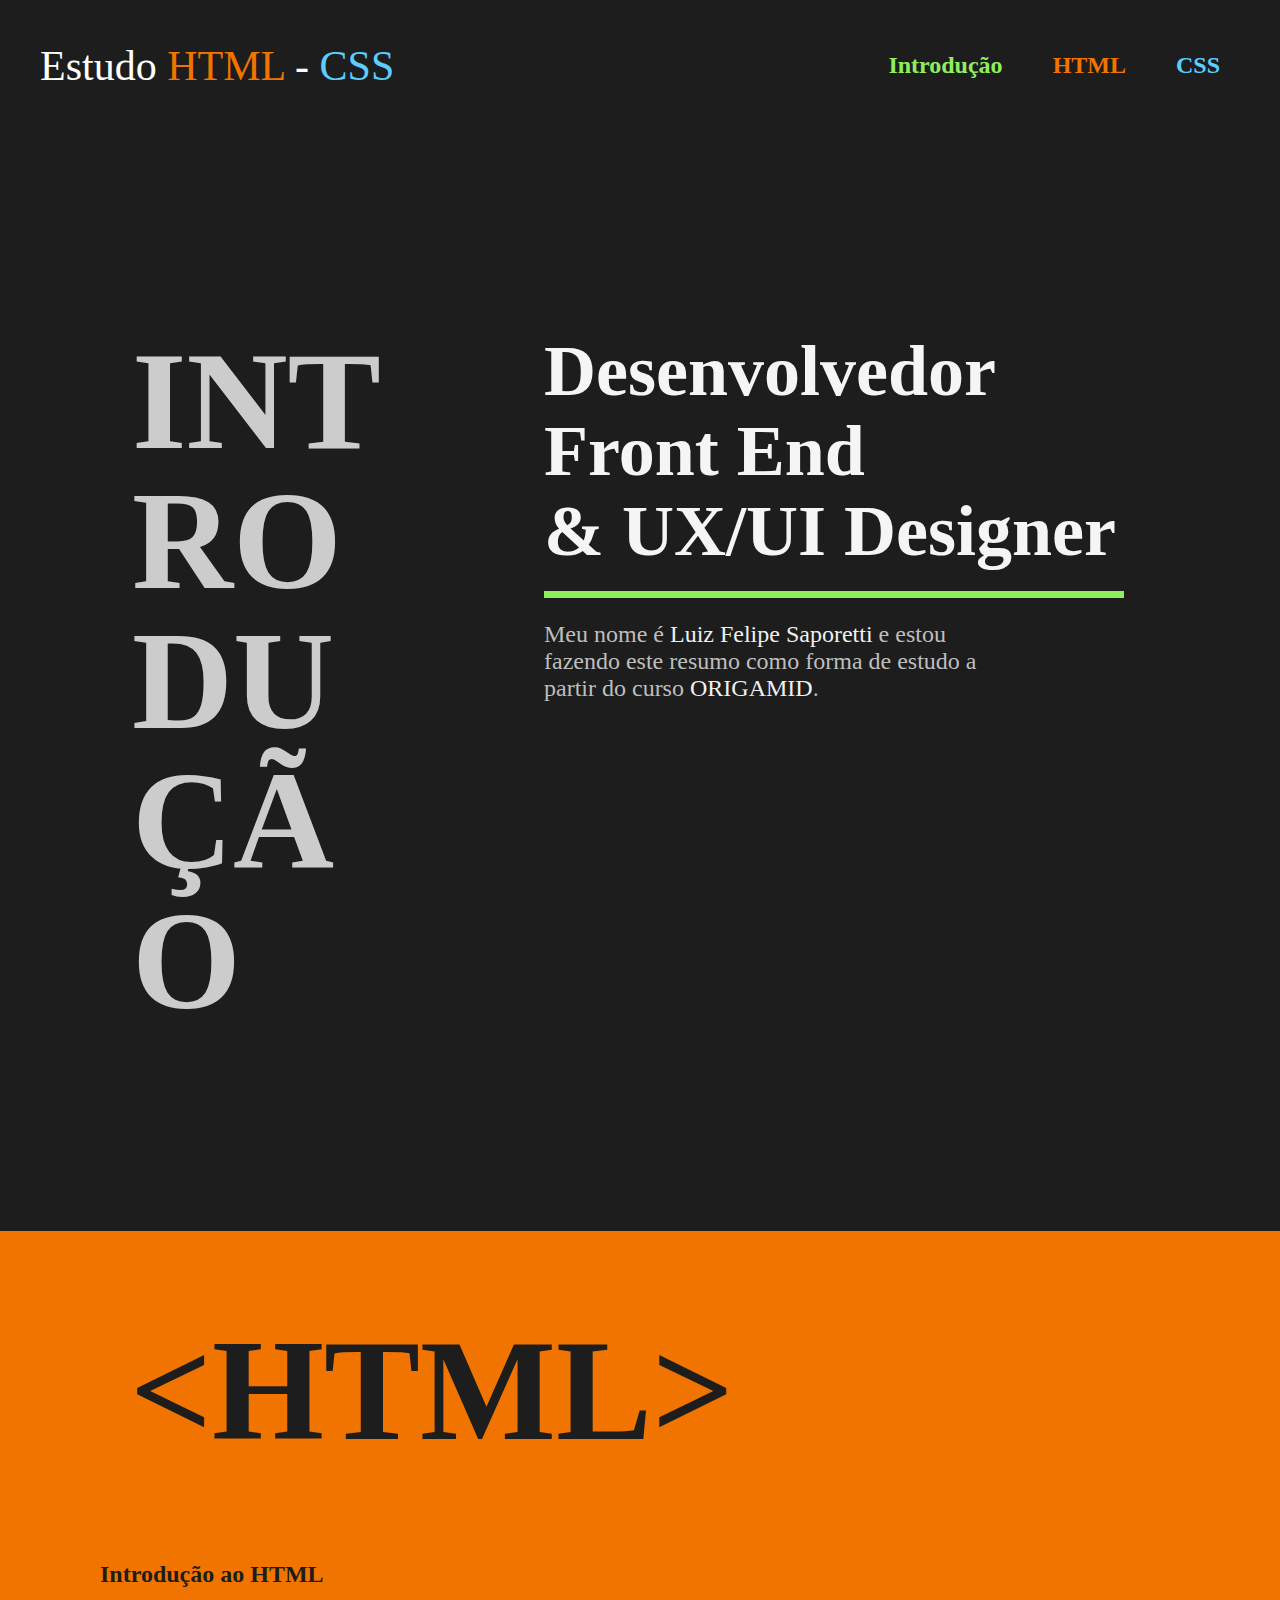
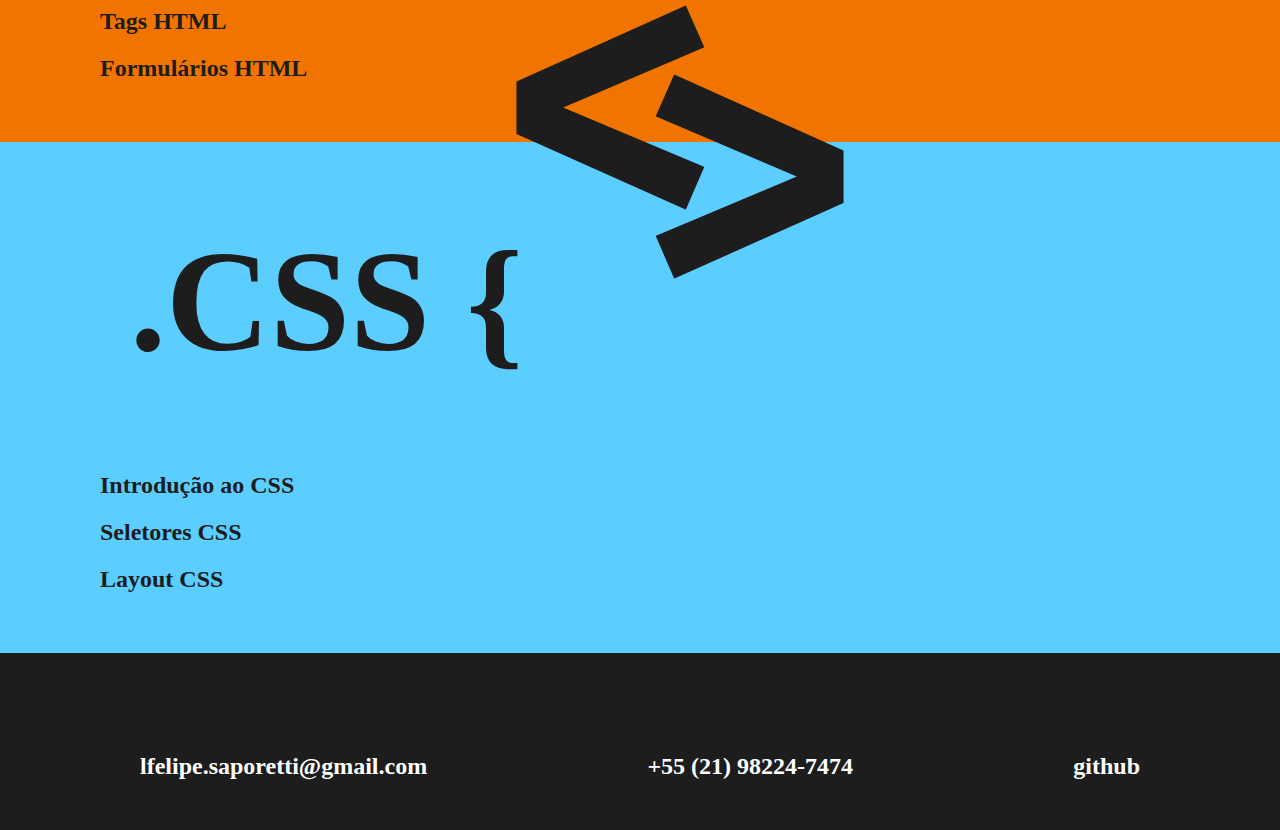
<file: index.html>
<!DOCTYPE html>
<html lang="pt-br">

<head>
  <meta charset="UTF-8">
  <meta name="viewport" content="width=device-width, initial-scale=1.0">
  <title>Estudo HTML-CSS</title>
  <link rel="stylesheet" href="./CSS-introducao/style.css">
</head>

<body>
  <header class="header">
    <h1>Estudo <span class="html">HTML</span> -<span class="css"> CSS</span></h1>
    <nav>
      <ul class="header-menu">
        <li><a class="c-apresentacao" href="#apresentacao">Introdução</a>
        <li><a class="html" href="#html">HTML</a></li>
        <li><a class="css" href="#css">CSS</a></li>
        </li>
      </ul>
    </nav>
  </header>
  <section class="apresentacao apresentacao-vantagem" id="apresentacao" aria-label="Apresentação">
    <h2 class="subtitulo cinza">Introdução</h2>
    <div>
      <h1 class="apresentacao-titulo">Desenvolvedor <br>Front End <br>&
        UX/UI Designer</h1>
      <p class="apresentacao-texto">Meu nome é <span class="w"> Luiz Felipe Saporetti </span> e estou fazendo este resumo como forma de estudo a partir do curso <span class="w">ORIGAMID</span>.
    </div>
  </section>
  <div class="background" id="html">
    <section class="html-container" aria-label="HTML">
      <h2 class="subtitulo2">&ltHTML&gt</h2>
      <nav class="link">
        <ul>
          <li class="links"><a class="categoria" href="./IntroduçãoHTML/introducao.html">Introdução ao HTML</a></li>
          <li class="links"><a class="categoria" href="./tagshtml/tagshtml.html">Tags HTML</a></li>
          <li class="links"><a class="categoria" href="">Formulários HTML</a></li>
        </ul>
      </nav>
    </section>
  </div>
  <div class="background-css" id="css">
    <section class="css-container" aria-label="HTML">
      <h2 class="subtitulo2">.CSS {</h2>
      <nav class="link">
        <ul>
          <li class="links"><a class="categoria" href="">Introdução ao CSS</a></li>
          <li class="links"><a class="categoria" href="">Seletores CSS</a></li>
          <li class="links"><a class="categoria" href="">Layout CSS</a></li>
        </ul>
      </nav>
    </section>
  </div>
  <footer class="footer">
    <div>
      <ul class="footer-list">
          <p>lfelipe.saporetti@gmail.com</p>
          <p>+55 (21) 98224-7474</p>
         <a class="git" href="https://github.com/Saporetti">github</a>
      </ul>
    </div>
  </footer>
</body>

</html>
</file>
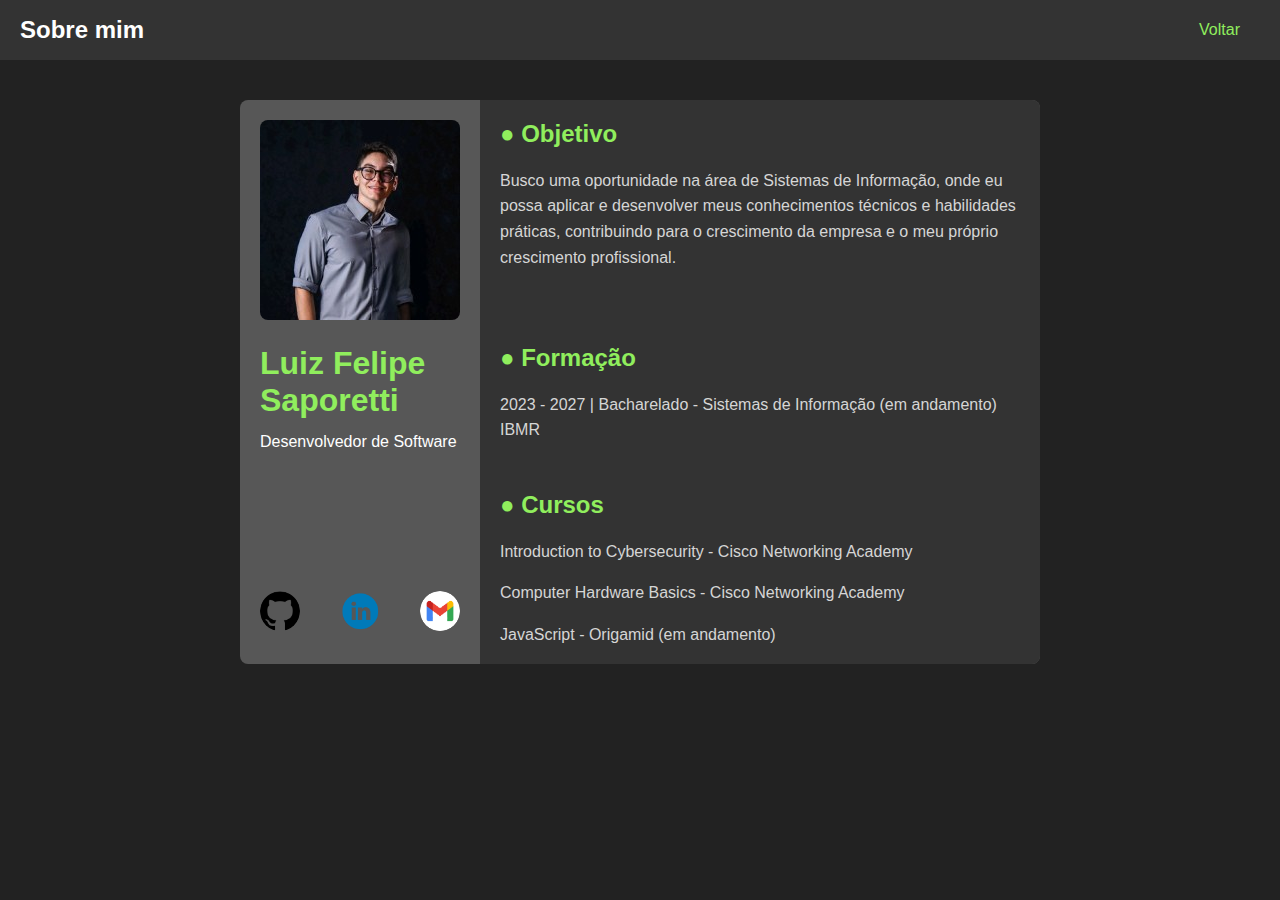
<file: EXPERIENCIA/index.html>
<!DOCTYPE html>

<head>
  <link rel="stylesheet" href="index.css">
  <title>Sobre mim</title>
  <meta charset="UTF-8">
  <meta name="viewport" content="width=device-width, initial-scale=1.0">

</head>

<body>
  <header class="cabecalho">
    <div class="logo">
      <h1>Sobre mim</h1>
    </div>
    <nav class="voltar">
      <ul>
        <li><a href="/index.html">Voltar</a></li>
      </ul>
    </nav>
  </header>

  <div class="conteudo">
    <div class="sobre">
      <img src="./img/1715885268664.png" alt="minha foto"></img>
    </div>
    <div class="nome">
      <h1>Luiz Felipe Saporetti</h1>
      <p>Desenvolvedor de Software</p>
    </div>
    <div class="objetivo">
      <h2 class="subtitulo">Objetivo</h2>
      <p class="paragrafo">Busco uma oportunidade na área de Sistemas de Informação, onde eu possa aplicar e desenvolver meus conhecimentos técnicos e habilidades práticas, contribuindo para o crescimento da empresa e o meu próprio crescimento profissional.</p>
    </div>
    <div class="formacao">
      <h2 class="subtitulo">Formação</h2>
      <p class="paragrafo">2023 - 2027 | Bacharelado - Sistemas de Informação (em andamento) IBMR</p>
    </div>
    <div class="cursos">
      <h2 class="subtitulo">Cursos</h2>
      <p class="paragrafo">Introduction to Cybersecurity - Cisco Networking Academy</p>
      <p class="paragrafo">Computer Hardware Basics - Cisco Networking Academy</p>
      <p class="paragrafo">JavaScript - Origamid (em andamento)</p>
    </div>
    <nav class="contatos">
      <a class="github" href="https://github.com/Saporetti" target="_blank" rel="noopener noreferrer">
        <img src="./img/25231.png"></img>
      </a>
      <a href="https://www.linkedin.com/in/luiz-felipe-saporetti-446a4929a/" target="_blank" rel="noopener noreferrer">
        <img class="linkedin" src="img/linkedin-png.webp"></img>
      </a>
      <a class="gmail" href="https://mail.google.com/mail/u/0/#inbox" target="_blank" rel="noopener noreferrer">
        <img src="img/1657906383gmail-icon-png.webp"></img>
      </a>
    </nav>
  </div>
</body>

</html>
</file>
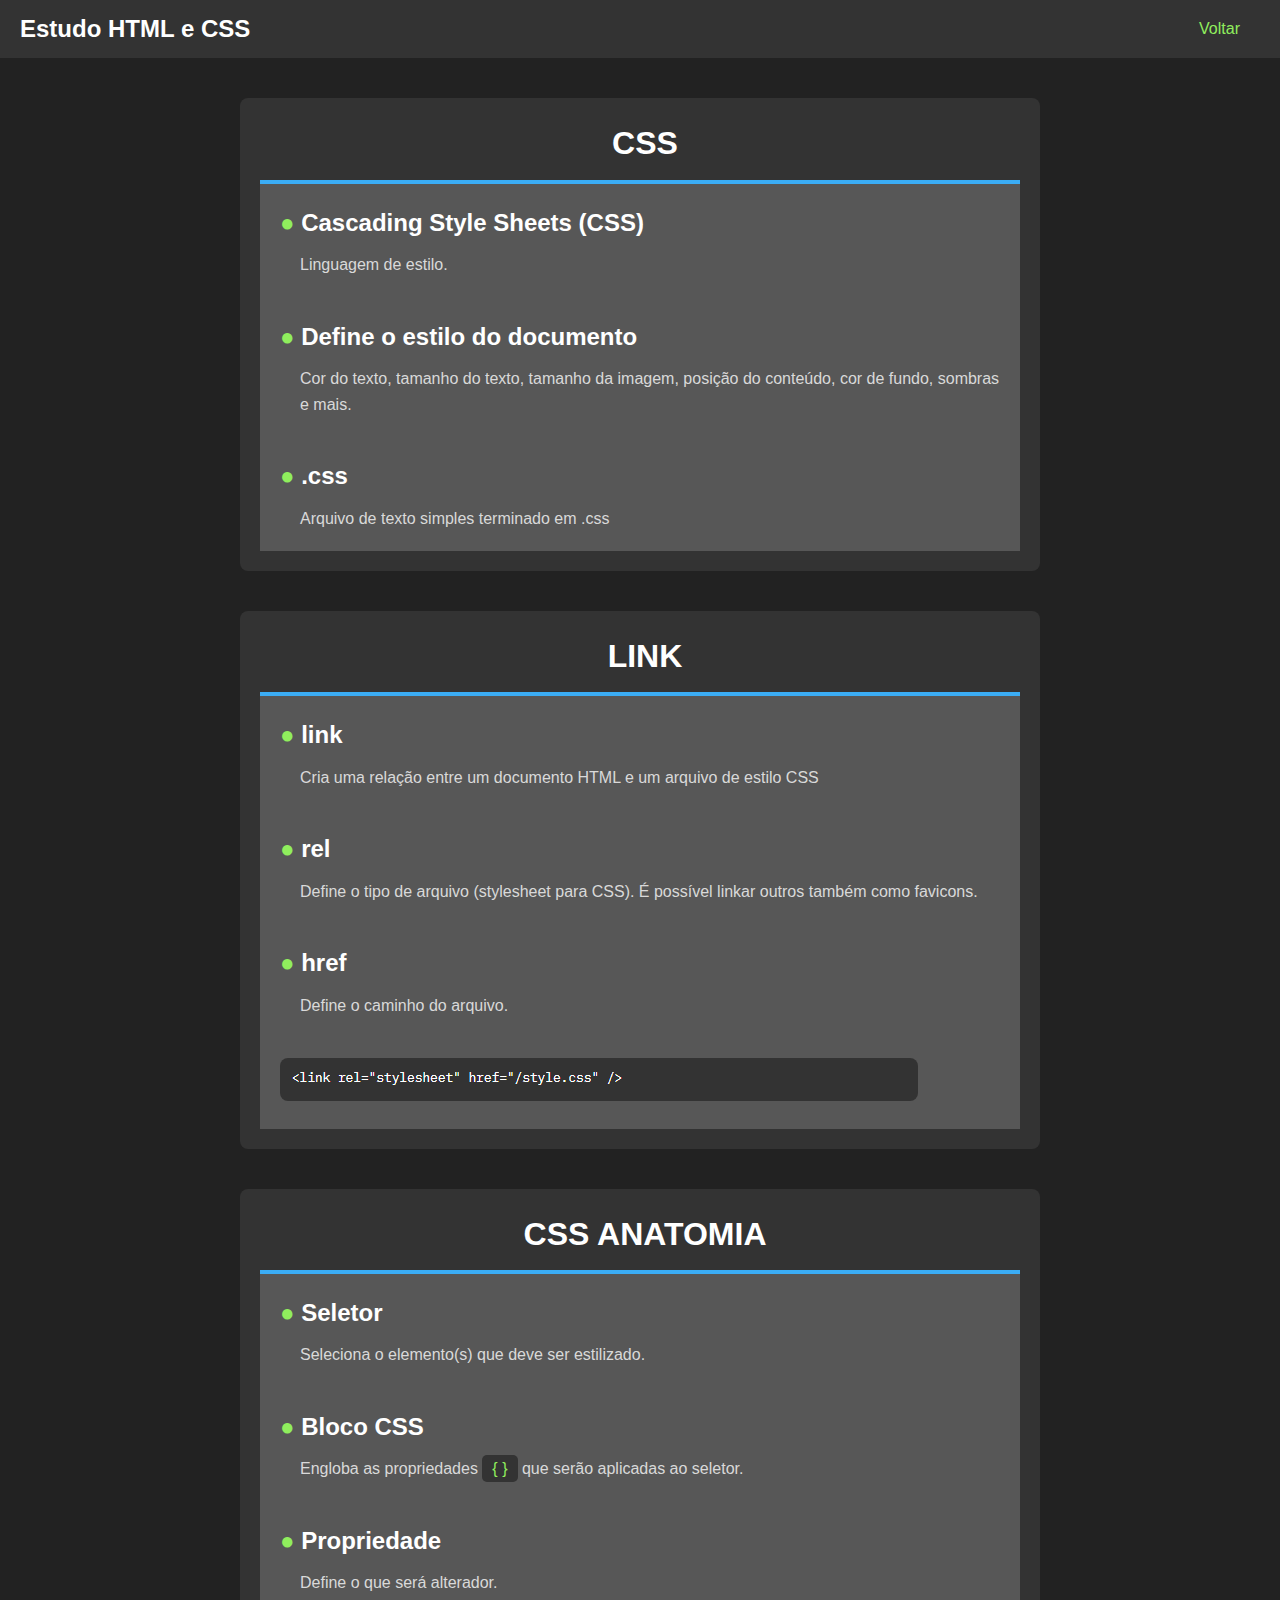
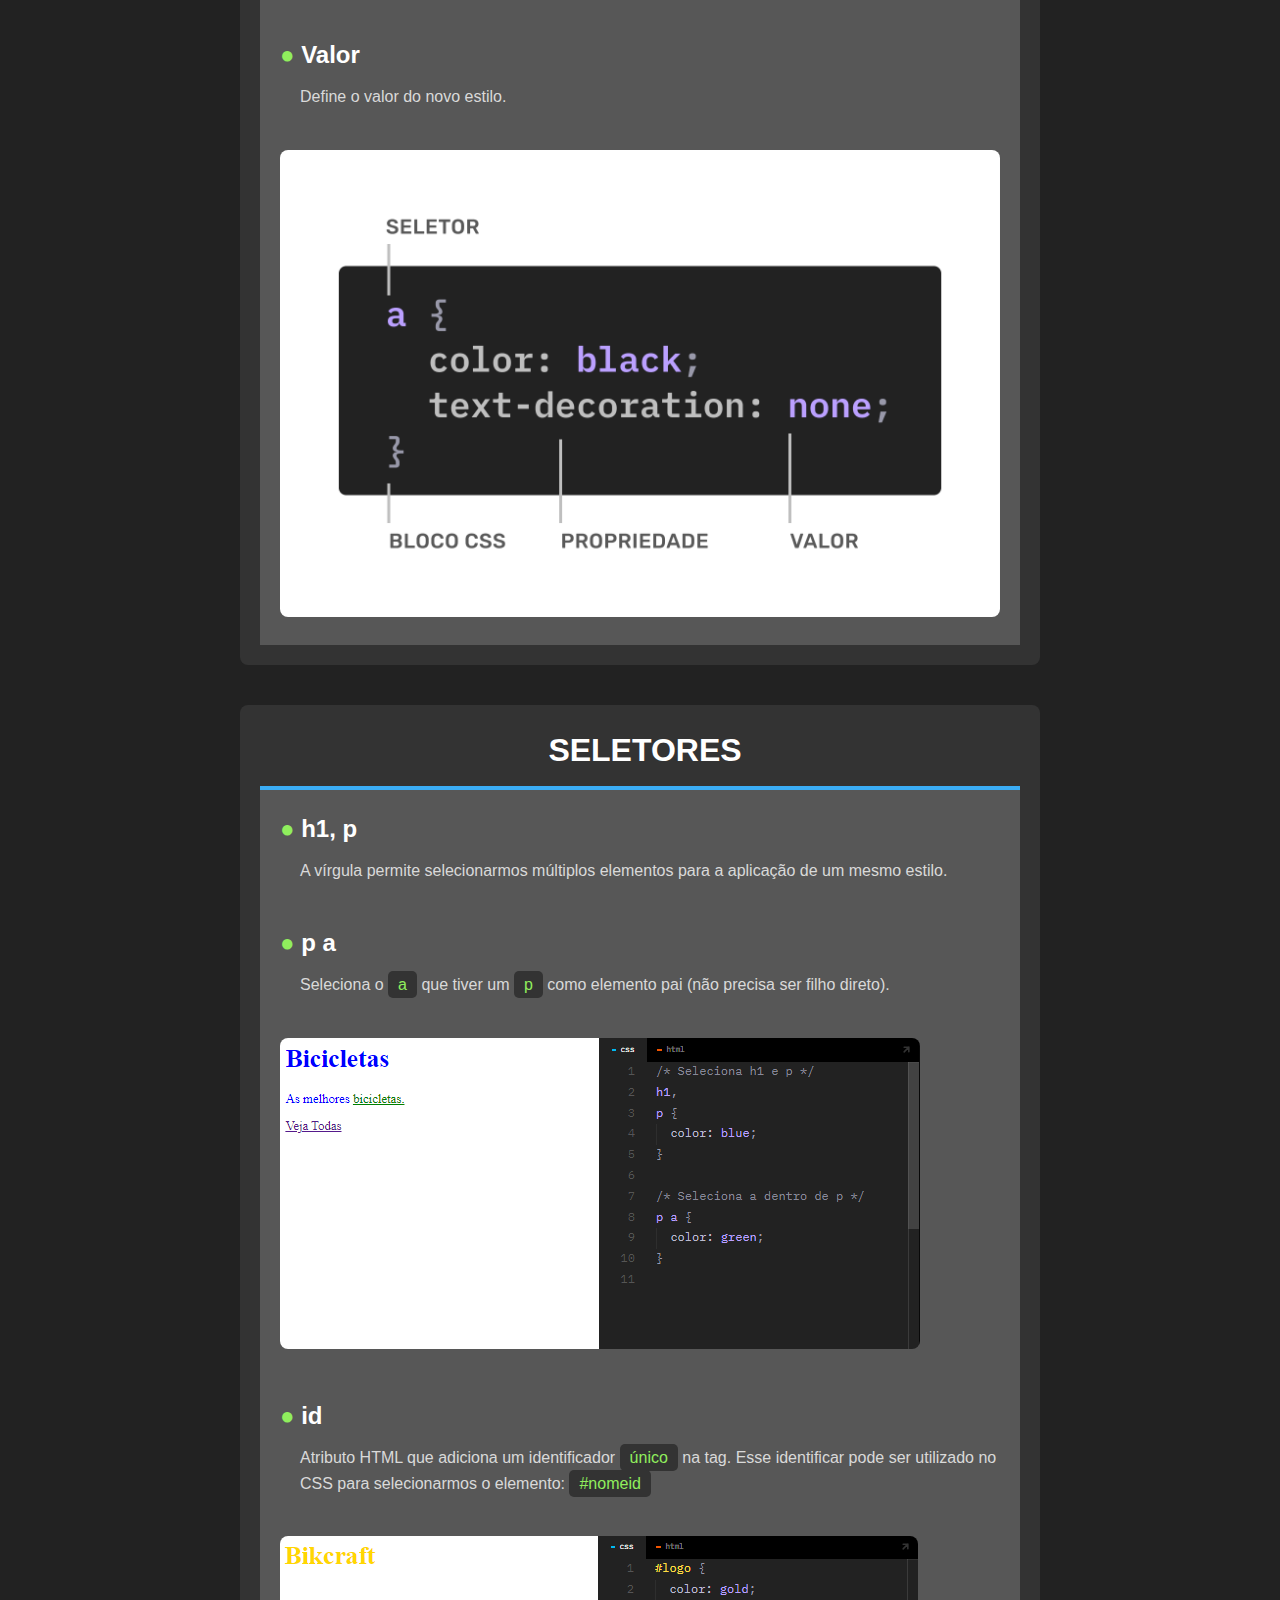
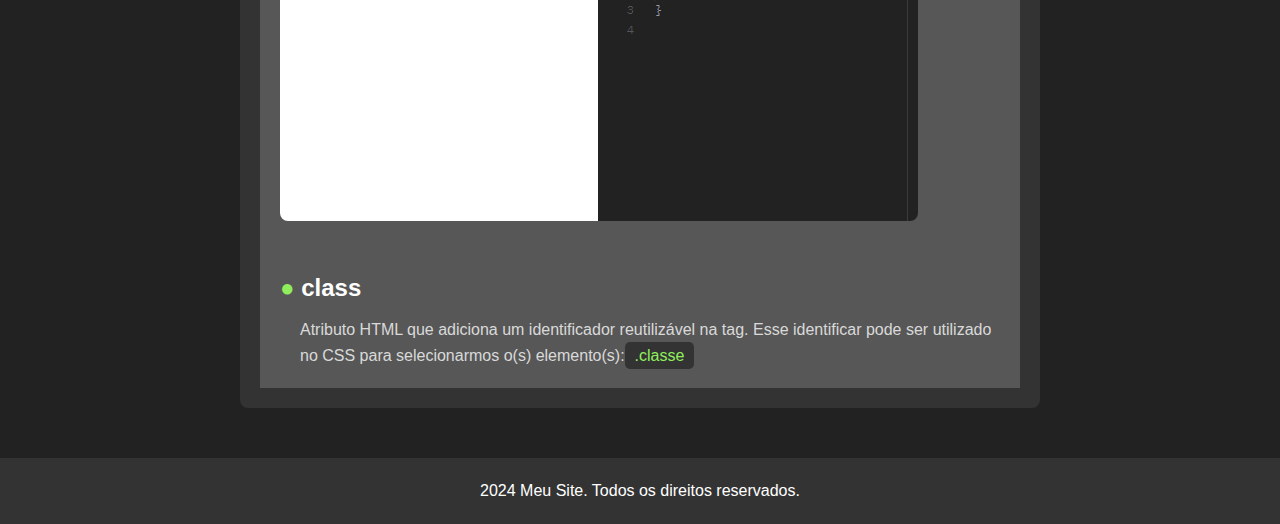
<file: CSS/introdução.html>
<!DOCTYPE html>

<head>
  <meta charset="UTF-8">
  <meta name="viewport" content="width=device-width, initial-scale=1.0">
  <title>Document</title>
  <link rel="stylesheet" href="introdução.css">
</head>

<body>
  <div class="wrapper">
    <header class="cabecalho">
      <div class="logo">
        <h1>Estudo HTML e CSS</h1>
      </div>
      <nav class="voltar">
        <ul>
          <li><a href="/index.html">Voltar</a></li>
        </ul>
      </nav>
    </header>
    <section class="bloco-menu">
      <h2>CSS</h2>
      <span class="direita"></span>
      <div class="menu">
        <div class="menu-item">
          <h3>Cascading Style Sheets (CSS)</h3>
          <p>Linguagem de estilo.</p>
        </div>
        <div class="menu-item">
          <h3>Define o estilo do documento</h3>
          <p>Cor do texto, tamanho do texto, tamanho da imagem, posição do conteúdo, cor de fundo, sombras e mais.</p>
        </div>
        <div class="menu-item">
          <h3>.css</h3>
          <p>Arquivo de texto simples terminado em .css</p>
        </div>
      </div>
    </section>
    <section class="bloco-menu">
      <h2>Link</h2>
      <span class="direita"></span>
      <div class="menu">
        <div class="menu-item">
          <h3>link</h3>
          <p>Cria uma relação entre um documento HTML e um arquivo de estilo CSS</p>
        </div>
        <div class="menu-item">
          <h3>rel</h3>
          <p>Define o tipo de arquivo (stylesheet para CSS). É possível linkar outros também como favicons.</p>
        </div>
        <div class="menu-item">
          <h3>href</h3>
          <p>Define o caminho do arquivo.</p>
        </div>
        <div class="menu-item">
          <img class="img" src="/img/link.png" alt="">
        </div>
      </div>
    </section>
    <section class="bloco-menu">
      <h2>CSS Anatomia</h2>
      <span class="direita"></span>
      <div class="menu">
        <div class="menu-item">
          <h3>Seletor</h3>
          <p>Seleciona o elemento(s) que deve ser estilizado.</p>
        </div>
        <div class="menu-item">
          <h3>Bloco CSS</h3>
          <p>Engloba as propriedades <span class="tag">{ }</span> que serão aplicadas ao seletor.</p>
        </div>
        <div class="menu-item">
          <h3>Propriedade</h3>
          <p>Define o que será alterador.</p>
        </div>
        <div class="menu-item">
          <h3>Valor</h3>
          <p>Define o valor do novo estilo.</p>
        </div>
        <div class="menu-item">
          <img class="img" src="/img/css-anatomia.png" alt="">
        </div>
      </div>
    </section>
    <section class="bloco-menu">
      <h2>Seletores</h2>
      <span class="direita"></span>
      <div class="menu">
        <div class="menu-item">
          <h3>h1, p</h3>
          <p>A vírgula permite selecionarmos múltiplos elementos para a aplicação de um mesmo estilo.</p>
        </div>
        <div class="menu-item">
          <h3>p a</h3>
          <p>Seleciona o <span class="tag">a</span> que tiver um <span class="tag">p</span> como elemento pai (não precisa ser filho direto).</p>
        </div>
        <div class="menu-item">
          <img class="img" src="/img/seletor.png" alt="">
        </div>
        <div class="menu-item">
          <h3>id</h3>
          <p>Atributo HTML que adiciona um identificador <span class="tag">único</span>  na tag. Esse identificar pode ser utilizado no CSS para selecionarmos o elemento: <span class="tag">#nomeid</span></p>
        </div>
        <div class="menu-item">
          <img class="img" src="/img/id.png" alt="">
        </div>
        <div class="menu-item">
          <h3>class</h3>
          <p>Atributo HTML que adiciona um identificador reutilizável na tag. Esse identificar pode ser utilizado no CSS para selecionarmos o(s) elemento(s):<span class="tag">.classe</span></p>
        </div>
      </div>
    </section>

    <footer class="rodape">
      <p> 2024 Meu Site. Todos os direitos reservados.</p>
    </footer>
  </div>
</body>

</html>
</file>
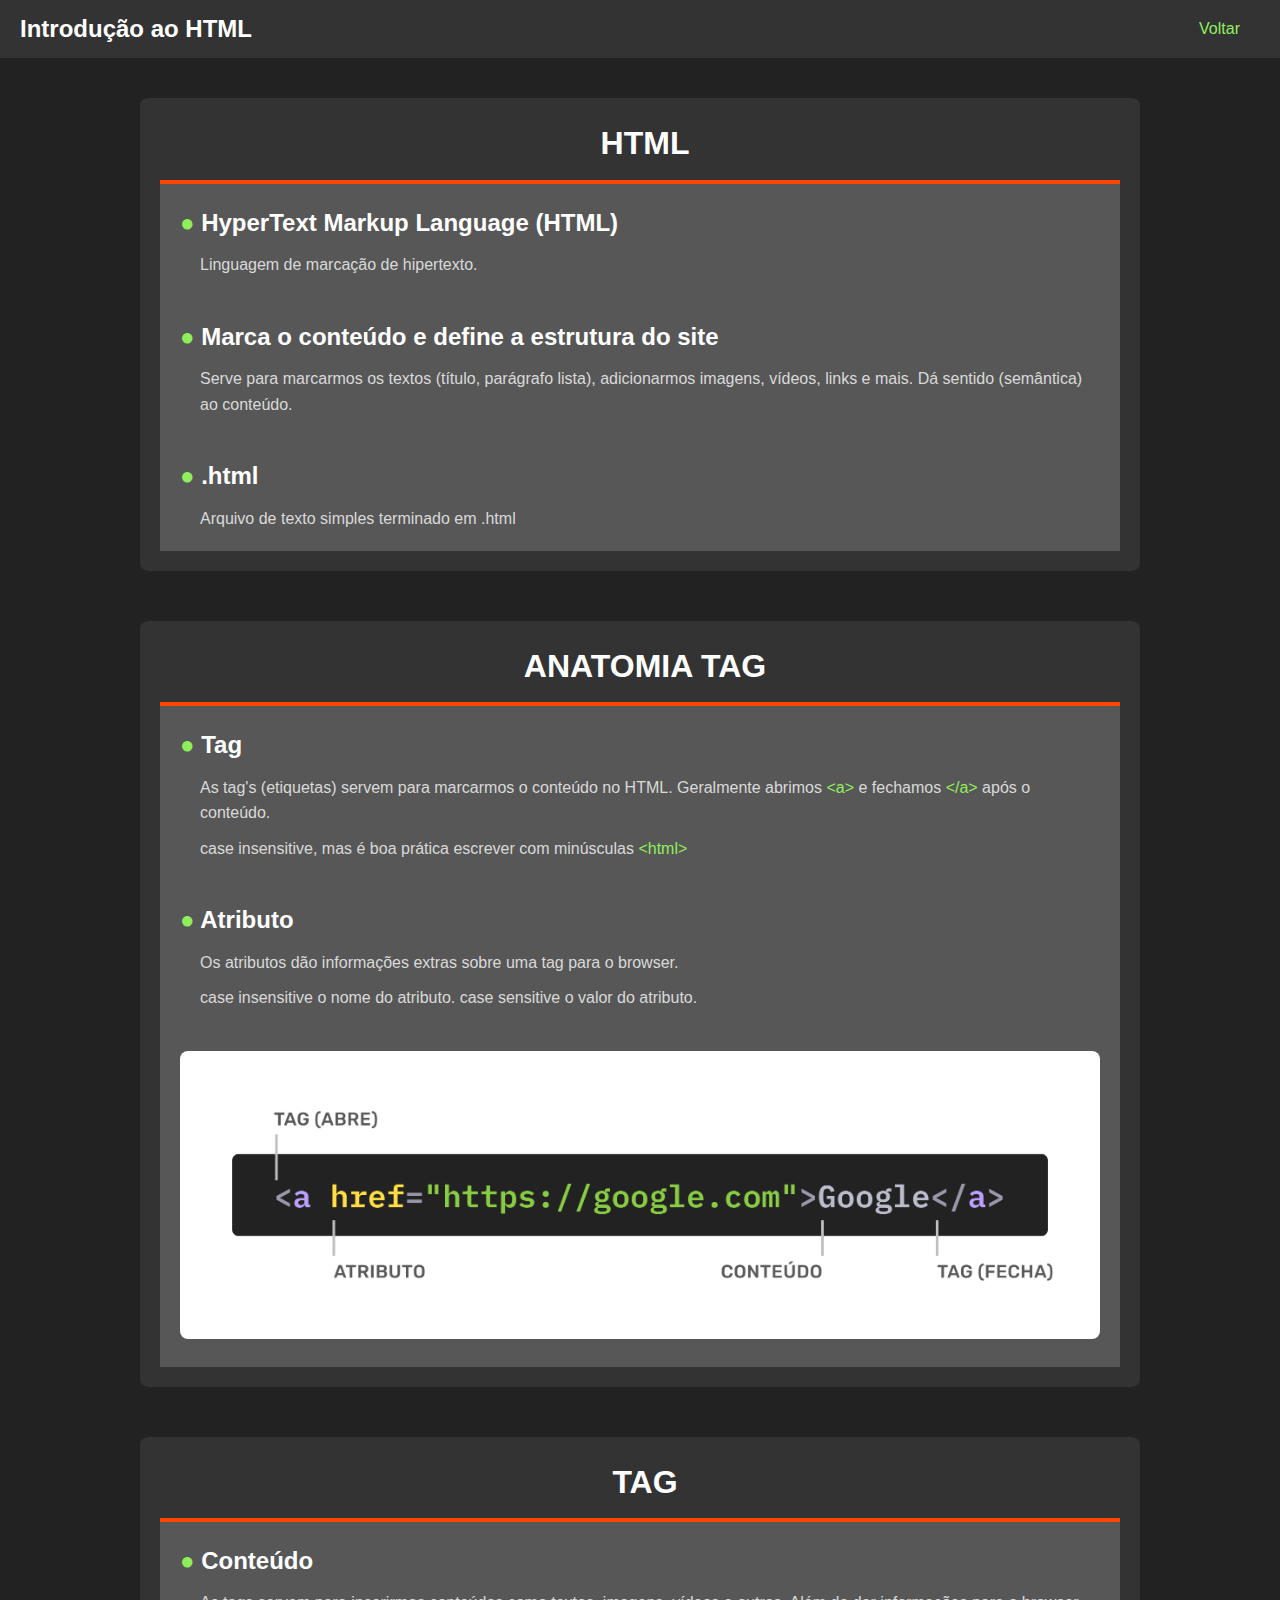
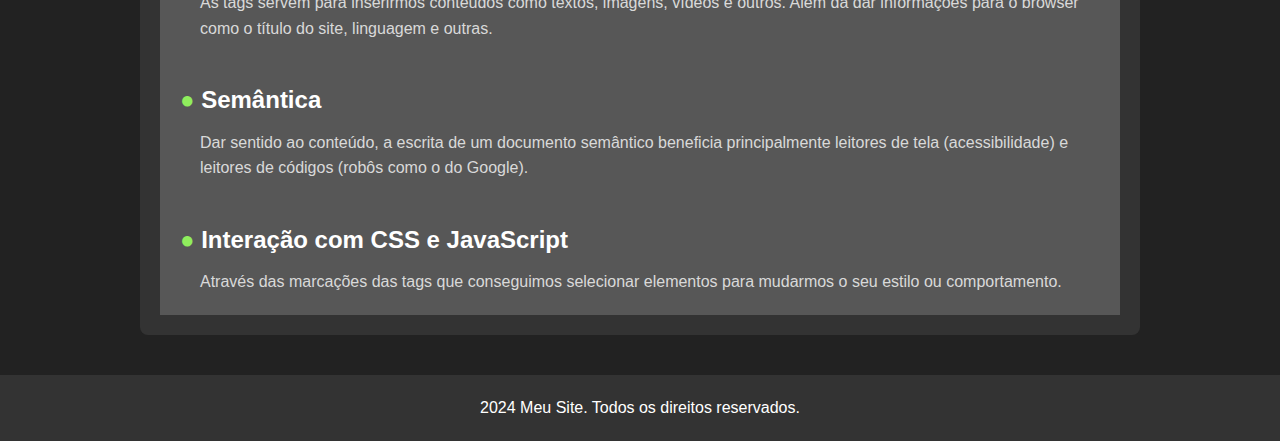
<file: HTML/introdução.html>
<!DOCTYPE html>

<head>
  <meta charset="UTF-8">
  <meta name="viewport" content="width=device-width, initial-scale=1.0">
  <title>Document</title>
  <link rel="stylesheet" href="introdução.css">
</head>

<body>
  <div class="wrapper">
    <header class="cabecalho">
      <div class="logo">
        <h1>Introdução ao HTML</h1>
      </div>
      <nav class="voltar">
        <ul>
          <li><a href="/index.html">Voltar</a></li>
        </ul>
      </nav>
    </header>
    <section class="bloco-menu">
      <h2>HTML</h2>
      <span class="direita"></span>
      <div class="menu">
        <div class="menu-item">
          <h3>HyperText Markup Language (HTML)</h3>
          <p>Linguagem de marcação de hipertexto.</p>
        </div>
        <div class="menu-item">
          <h3>Marca o conteúdo e define a estrutura do site</h3>
          <p>Serve para marcarmos os textos (título, parágrafo lista), adicionarmos imagens, vídeos, links e mais. Dá sentido (semântica) ao conteúdo.</p>
        </div>
        <div class="menu-item">
          <h3>.html</h3>
          <p>Arquivo de texto simples terminado em .html</p>
        </div>
      </div>
    </section>
    <section class="bloco-menu">
      <h2>Anatomia Tag</h2>
      <span class="direita"></span>
      <div class="menu">
        <div class="menu-item">
          <h3>Tag</h3>
          <p>As tag's (etiquetas) servem para marcarmos o conteúdo no HTML. Geralmente abrimos <span class="tag">&lta&gt</span> e fechamos <span class="tag">&lt/a&gt</span> após o conteúdo.</p>
          <p> case insensitive, mas é boa prática escrever com minúsculas<span class="tag"> &lthtml&gt</span> </p>
        </div>
        <div class="menu-item">
          <h3>Atributo</h3>
          <p>Os atributos dão informações extras sobre uma tag para o browser.</p>
          <p> case insensitive o nome do atributo. case sensitive o valor do atributo.</p>
        </div>
        <div class="menu-item">
          <img class="img" src="/img/tag.png" alt="Exemplo seletor">
        </div>
      </div>
    </section>
    <section class="bloco-menu">
      <h2>tag</h2>
      <span class="direita"></span>
      <div class="menu">
        <div class="menu-item">
          <h3>Conteúdo</h3>
          <p>As tags servem para inserirmos conteúdos como textos, imagens, vídeos e outros. Além da dar informações para o browser como o título do site, linguagem e outras.</p>
        </div>
        <div class="menu-item">
          <h3>Semântica</h3>
          <p>Dar sentido ao conteúdo, a escrita de um documento semântico beneficia principalmente leitores de tela (acessibilidade) e leitores de códigos (robôs como o do Google).</p>
        </div>
          <div class="menu-item">
            <h3>Interação com CSS e JavaScript</h3>
            <p>Através das marcações das tags que conseguimos selecionar elementos para mudarmos o seu estilo ou comportamento.</p>
          </div>
      </div>
    </section>
    
    <footer class="rodape">
      <p> 2024 Meu Site. Todos os direitos reservados.</p>
    </footer>
  </div>
</body>

</html>
</file>
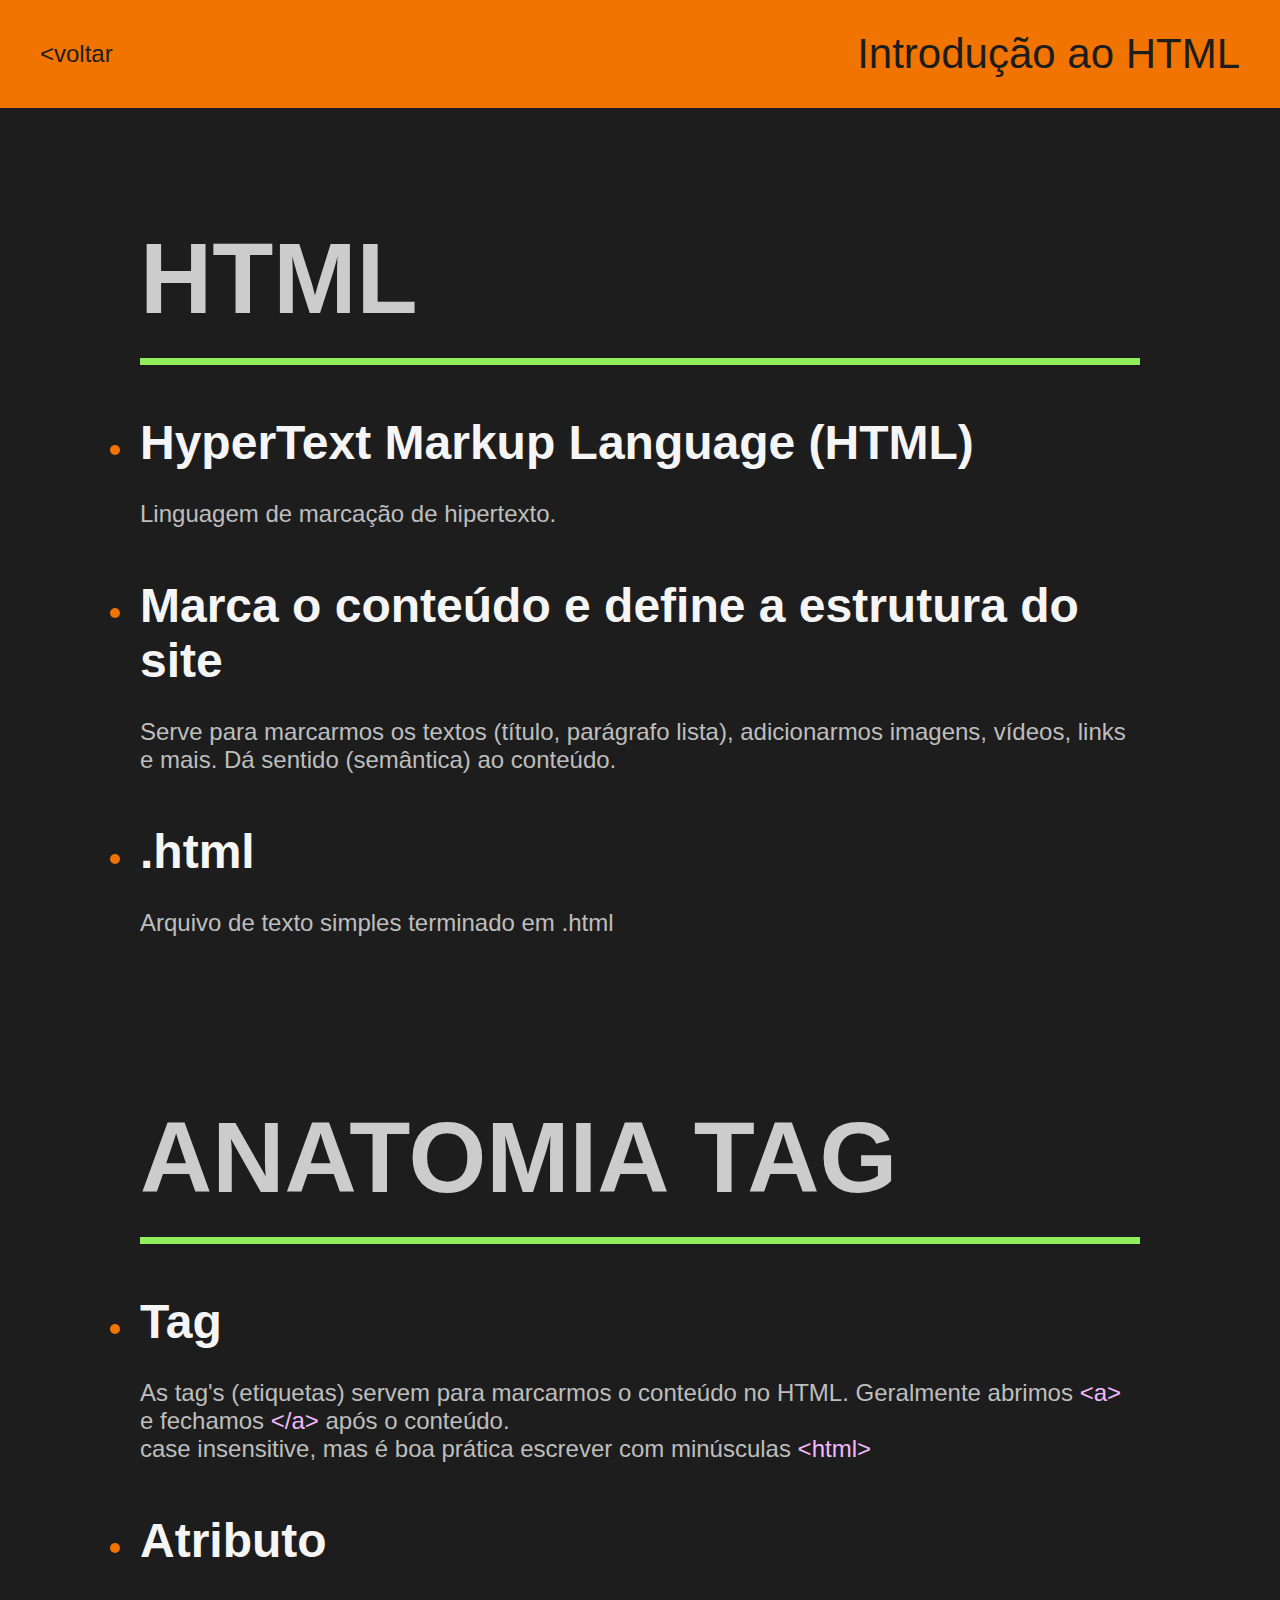
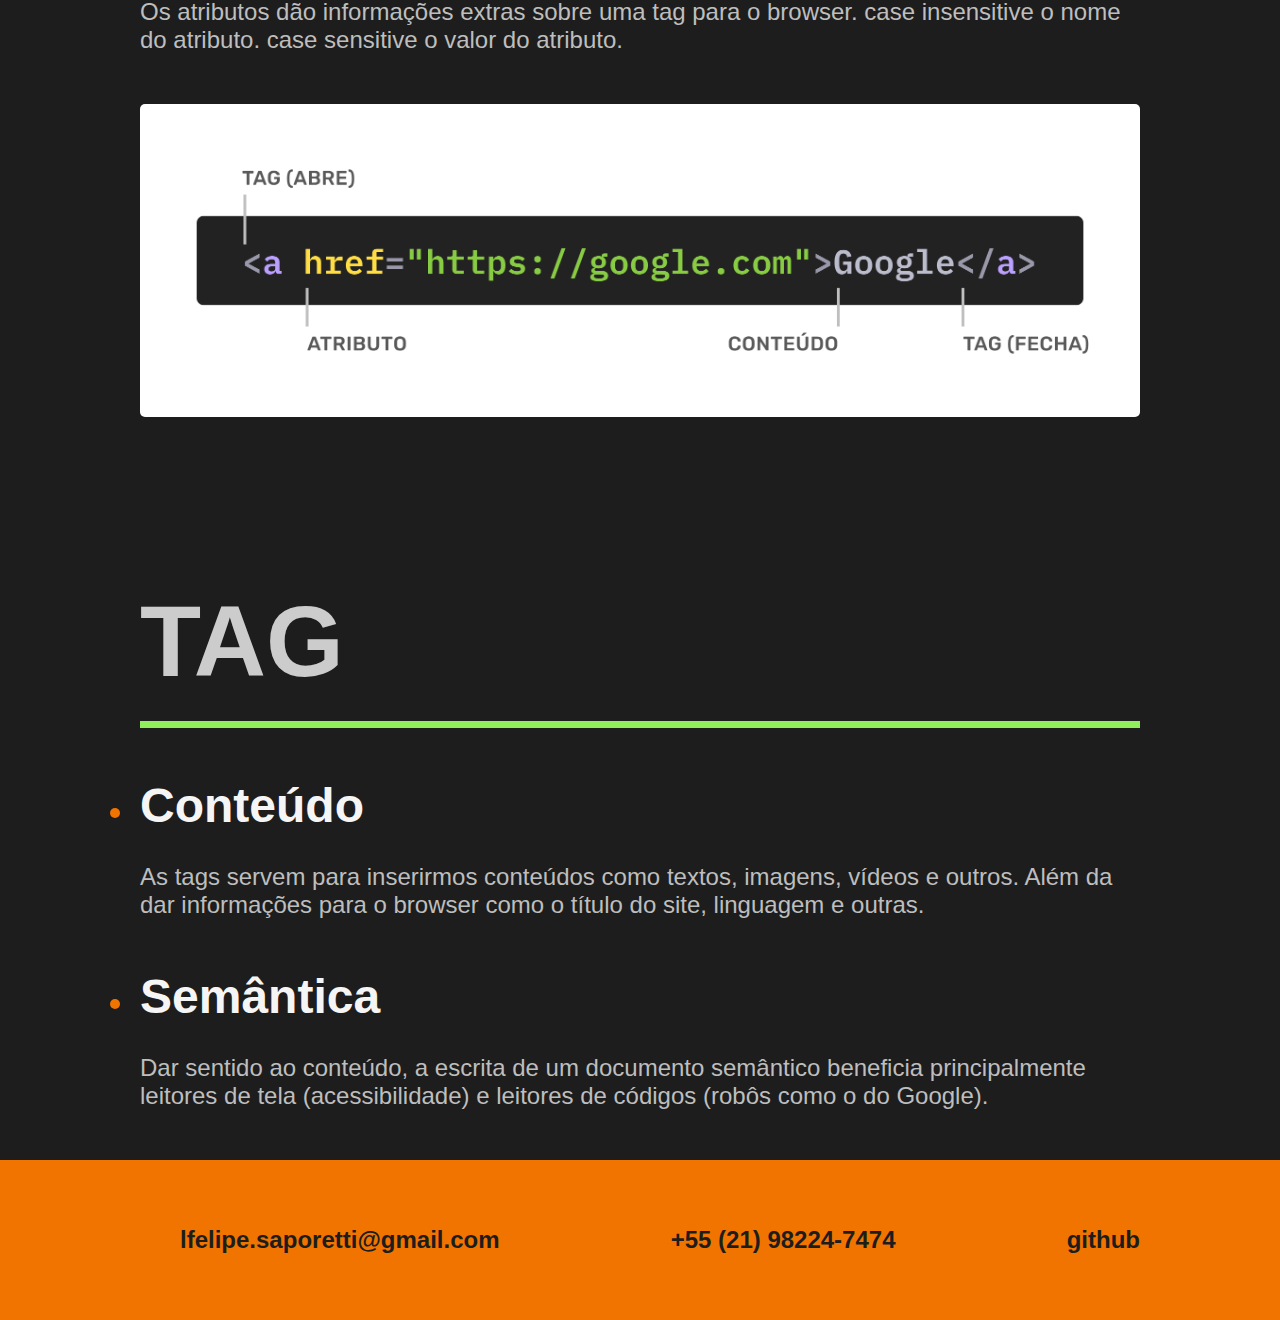
<file: IntroduçãoHTML/introducao.html>
<!DOCTYPE html>
<html lang="pt-br">

<head>
  <meta charset="UTF-8">
  <meta name="viewport" content="width=device-width, initial-scale=1.0">
  <title>Estudo HTML-CSS</title>
  <link rel="stylesheet" href="./int-html.css">
</head>

<body>
  <header class="header">
    <a class="voltar" href="../index.html">&ltvoltar</a>
    <h1>Introdução ao HTML</h1>
  </header>
  <div class="background">
    <section class="html-container" aria-label="HTML">
      <h2 class="titulo">HTML</h2>
      <article class="questionario">
        <div>
          <h2 class="subtitulo">HyperText Markup Language (HTML)</h2>
          <p class="explicacao">Linguagem de marcação de hipertexto.</p>
        </div>
        <div>
          <h2 class="subtitulo">Marca o conteúdo e define a estrutura do site</h2>
          <p class="explicacao">Serve para marcarmos os textos (título, parágrafo lista), adicionarmos imagens, vídeos, links e mais. Dá sentido (semântica) ao conteúdo.</p>
        </div>
        <div>
          <h2 class="subtitulo">.html</h2>
          <p class="explicacao">Arquivo de texto simples terminado em .html</p>
        </div>
      </article>
    </section>
    <section class="html-container" aria-label="HTML">
      <h2 class="titulo">ANATOMIA TAG</h2>
      <article class="questionario">
        <div>
          <h2 class="subtitulo">Tag</h2>
          <p class="explicacao">As tag's (etiquetas) servem para marcarmos o conteúdo no HTML. Geralmente abrimos <span class="tag">&lta&gt</span> e fechamos <span class="tag">&lt/a&gt</span> após o conteúdo.
            <br>case insensitive, mas é boa prática escrever com minúsculas <span class="tag">&lthtml&gt</span>
          </p>
        </div>
        <div>
          <h2 class="subtitulo">Atributo</h2>
          <p class="explicacao">Os atributos dão informações extras sobre uma tag para o browser.
            case insensitive o nome do atributo. case sensitive o valor do atributo.</p>
        </div>
        <div>
          <img class="img" src="../img/tag.png" alt="imagem">
        </div>
      </article>
    </section>
    <section class="html-container" aria-label="HTML">
      <h2 class="titulo">TAG</h2>
      <article class="questionario">
        <div>
          <h2 class="subtitulo">Conteúdo</h2>
          <p class="explicacao">As tags servem para inserirmos conteúdos como textos, imagens, vídeos e outros. Além da dar informações para o browser como o título do site, linguagem e outras.
          </p>
        </div>
        <div>
          <h2 class="subtitulo">Semântica</h2>
          <p class="explicacao">Dar sentido ao conteúdo, a escrita de um documento semântico beneficia principalmente leitores de tela (acessibilidade) e leitores de códigos (robôs como o do Google).</p>
        </div>
      </article>
    </section>
  </div>
  <footer class="footer">
    <div>
      <ul class="footer-list">
        <p>lfelipe.saporetti@gmail.com</p>
        <p>+55 (21) 98224-7474</p>
        <a href="https://github.com/Saporetti">github</a>
      </ul>
    </div>
  </footer>
</body>

</html>
</file>
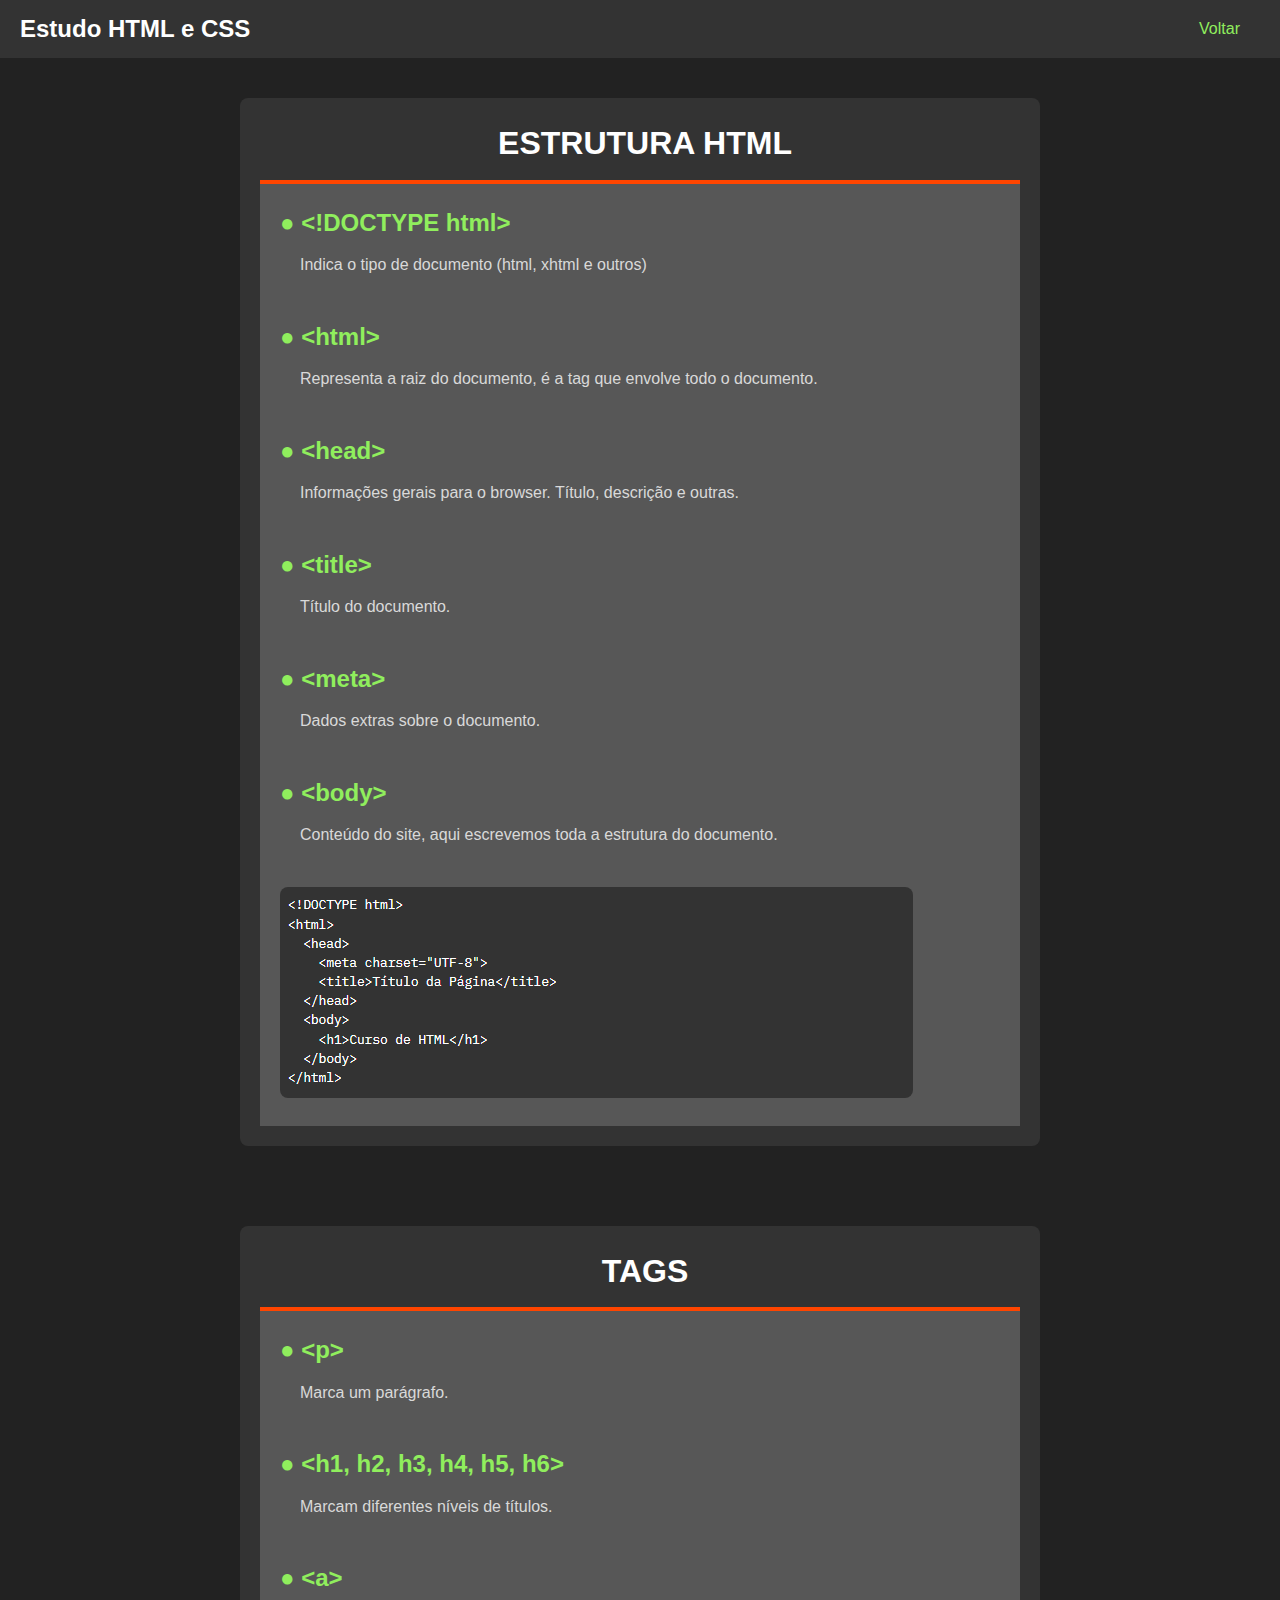
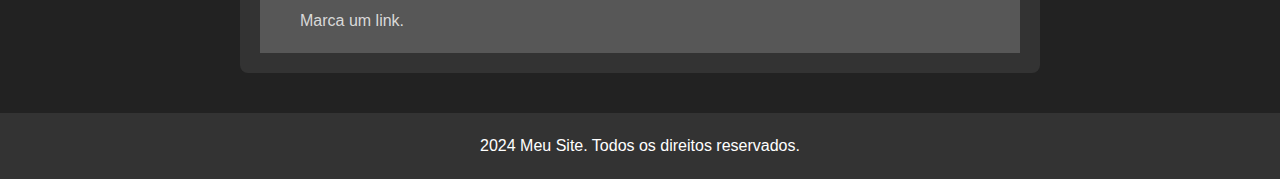
<file: TAGS-HTML/tag.html>
<!DOCTYPE html>

<head>
  <meta charset="UTF-8">
  <meta name="viewport" content="width=device-width, initial-scale=1.0">
  <title>Document</title>
  <link rel="stylesheet" href="tag.css">
</head>

<body>
  <div class="wrapper">
    <header class="cabecalho">
      <div class="logo">
        <h1>Estudo HTML e CSS</h1>
      </div>
      <nav class="voltar">
        <ul>
          <li><a href="/index.html">Voltar</a></li>
        </ul>
      </nav>
    </header>
    <section class="bloco-tag">
      <h2>Estrutura HTML</h2>
      <span class="direita"></span>
      <div class="menu">
        <div class="menu-item">
          <h3>&lt!DOCTYPE html&gt</h3>
          <p>Indica o tipo de documento (html, xhtml e outros)</p>
        </div>
        <div class="menu-item">
          <h3>&lthtml&gt</h3>
          <p>Representa a raiz do documento, é a tag que envolve todo o documento.</p>
        </div>
        <div class="menu-item">
          <h3>&lthead&gt</h3>
          <p>Informações gerais para o browser. Título, descrição e outras.</p>
        </div>
        <div class="menu-item">
          <h3>&lttitle&gt</h3>
          <p>Título do documento.</p>
        </div>
        <div class="menu-item">
          <h3>&ltmeta&gt</h3>
          <p>Dados extras sobre o documento.</p>
        </div>
        <div class="menu-item">
          <h3>&ltbody&gt</h3>
          <p>Conteúdo do site, aqui escrevemos toda a estrutura do documento.</p>
        </div>
        <div class="menu-item">
          <img class="img" src="/img/Captura de tela 2024-06-13 163044.png" alt="">
        </div>
      </div>
    </section>
    <section class="bloco-tag">
      <h2>Tags</h2>
      <span class="direita"></span>
      <div class="menu">
        <div class="menu-item">
          <h3>&ltp&gt</h3>
          <p>Marca um parágrafo.</p>
        </div>
        <div class="menu-item">
          <h3>&lth1, h2, h3, h4, h5, h6&gt</h3>
          <p>Marcam diferentes níveis de títulos.</p>
        </div>
        <div class="menu-item">
          <h3>&lta&gt</h3>
          <p>Marca um link.</p>
        </div>
      </div>
    </section>

    <footer class="rodape">
      <p> 2024 Meu Site. Todos os direitos reservados.</p>
    </footer>
  </div>
</body>

</html>
</file>
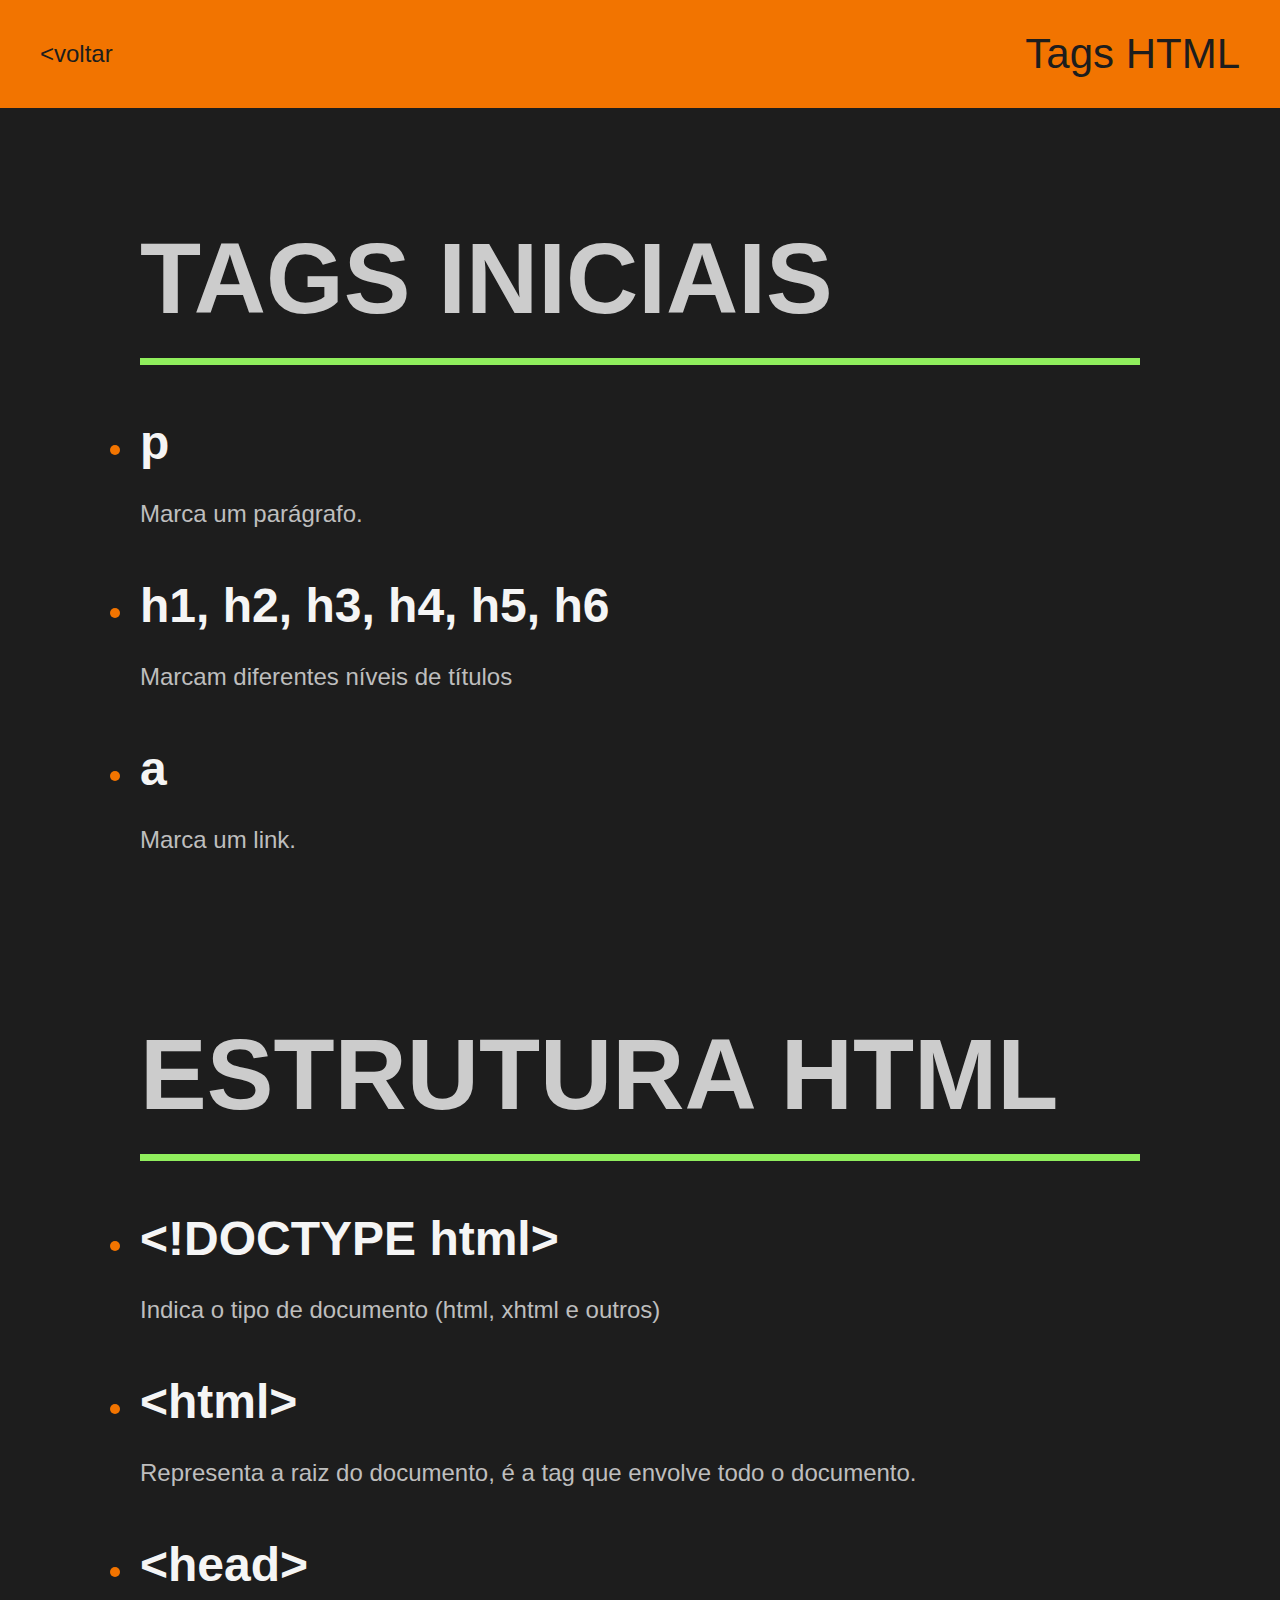
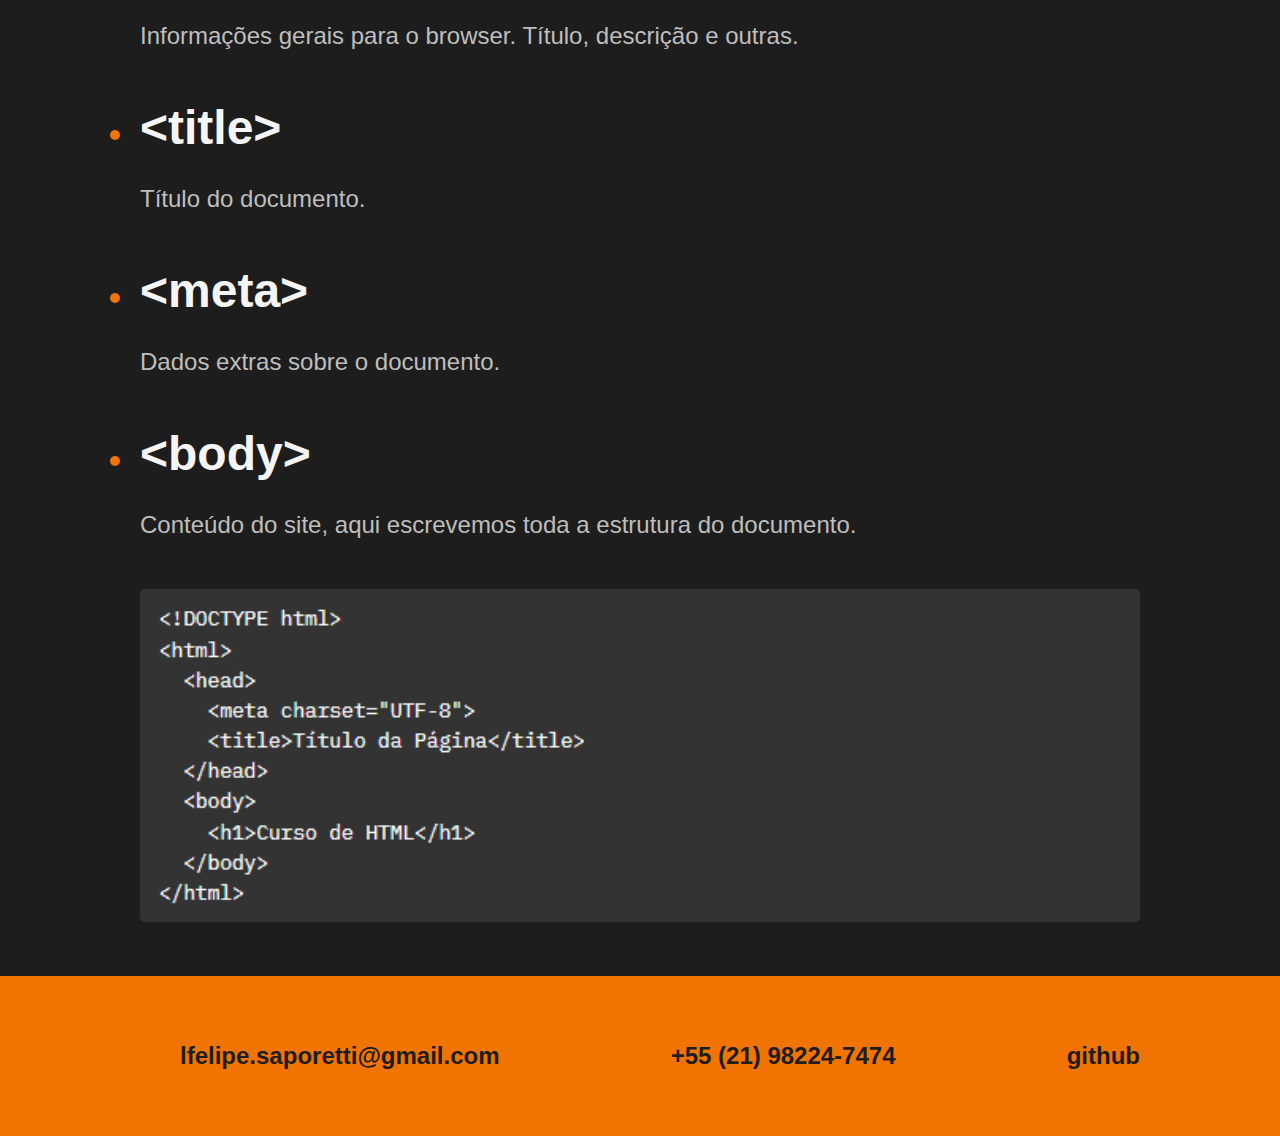
<file: tagshtml/tagshtml.html>
<!DOCTYPE html>
<html lang="pt-br">

<head>
  <meta charset="UTF-8">
  <meta name="viewport" content="width=device-width, initial-scale=1.0">
  <title>Estudo HTML-CSS</title>
  <link rel="stylesheet" href="./tagshtml.css">
</head>

<body>
  <header class="header">
    <a class="voltar" href="../index.html">&ltvoltar</a>
    <h1>Tags HTML</h1>
  </header>
  <div class="background">
    <section class="html-container" aria-label="HTML">
      <h2 class="titulo">Tags Iniciais</h2>
      <article class="questionario">
        <div>
          <h2 class="subtitulo">p</h2>
          <p class="explicacao">Marca um parágrafo.</p>
        </div>
        <div>
          <h2 class="subtitulo">h1, h2, h3, h4, h5, h6</h2>
          <p class="explicacao">Marcam diferentes níveis de títulos</p>
        </div>
        <div>
          <h2 class="subtitulo">a</h2>
          <p class="explicacao">Marca um link.</p>
        </div>
      </article>
    </section>
    <section class="html-container" aria-label="HTML">
      <h2 class="titulo">Estrutura HTML</h2>
      <article class="questionario">
        <div>
          <h2 class="subtitulo">&lt!DOCTYPE html&gt</h2>
          <p class="explicacao">Indica o tipo de documento (html, xhtml e outros)</p>
        </div>
        <div>
          <h2 class="subtitulo">&lthtml&gt</h2>
          <p class="explicacao">Representa a raiz do documento, é a tag que envolve todo o documento.</p>
        </div>
        <div>
          <h2 class="subtitulo">&lthead&gt</h2>
          <p class="explicacao">Informações gerais para o browser. Título, descrição e outras.</p>
        </div>
        <div>
          <h2 class="subtitulo">&lttitle&gt</h2>
          <p class="explicacao">Título do documento.</p>
        </div>
        <div>
          <h2 class="subtitulo">&ltmeta&gt</h2>
          <p class="explicacao">Dados extras sobre o documento.</p>
        </div>
        <div>
          <h2 class="subtitulo">&ltbody&gt</h2>
          <p class="explicacao">Conteúdo do site, aqui escrevemos toda a estrutura do documento.</p>
        </div>
        <div>
          <img class="img" src="../img/estrutura html.png" alt="imagem">
        </div>
      </article>
    </section>
  </div>
  <footer class="footer">
    <div>
      <ul class="footer-list">
        <p>lfelipe.saporetti@gmail.com</p>
        <p>+55 (21) 98224-7474</p>
        <a href="https://github.com/Saporetti">github</a>
      </ul>
    </div>
  </footer>
</body>

</html>
</file>
<file: CSS-introducao/style.css>
@import "./global.css";
@import "./introducao.css";
@import "apresentacao.css";
@import "./html.css";
@import "./css.css";
@import "./footer.css"
</file>
<file: EXPERIENCIA/index.css>
body {
    font-family: Arial, sans-serif;
    background-color: #222;
    gap: 20px;
    margin: 0;
}
.cabecalho {
  background-color: #333;
  color: white;
  display: flex;
  justify-content: space-between;
  align-items: center;
  padding: 10px 20px;
  height: 40px;
}
/* Logo do site */
.cabecalho .logo h1 {
  margin: 0;
  font-size: 1.5em;
}
.voltar ul {
  list-style: none;
  text-align: left;
}
.voltar ul li {
  margin: 0 10px;
}
.voltar ul li a {
  color: #90EE5D;
  text-decoration: none;
  padding: 5px 10px;
  border-radius: 5px;
  transition: background-color 0.3s;
}
.voltar ul li a:hover {
  background-color: #575757;
}
.conteudo{
  display: grid;
  grid-template-columns: 240px 1fr 1fr;
  margin: 40px auto;
  max-width: 800px;
  border-radius: 8px;
  background-color: #575757;
  
}
.sobre{
  max-width: 100px;
  grid-column: 1;
  margin-top: 20px;
  margin-left: 20px;
}
.sobre img {
  border-radius: 8px;
}
p{
  line-height: 1.6;
  color: #e7e7e7e7;
}
h1{
  grid-column: 2;
}
.objetivo{
  grid-column: 2/4;
  grid-row: 1;
  background: #333;
  border-top-right-radius: 8px ;
}
.formacao{
grid-row: 2;
grid-column: 2/4;
background: #333;
}
.cursos{
  grid-row:3;
  grid-column: 2/4;
  background: #333;
  border-bottom-right-radius:8px ;
}
.nome{
  grid-column: 1;
  grid-row: 2;
  margin-left: 20px;
}
.nome h1{
  margin-bottom: 10px;
  color: #90EE5D;
}
.nome p{
  margin-top: 0px;
  color: white;
}
h2::before{
  content: "● ";
  color: #90EE5D;
}
h2{
  color: #90EE5D;
}
.subtitulo{
  margin-left: 20px;
}

.paragrafo{
  margin-left: 20px;
}
.contatos img {
  width: 40px;
  height: 40px;
  border-radius: 50%;
  transition: border 0.1s;
}
.contatos{
  display: flex;
  justify-content: center;
  grid-row: 3;
  position: relative;
  bottom: -100px;

}
.contatos a {
  margin: 20px;
  border-radius: 50% 50%;
}

.contatos img:hover{
  border: #90EE5D solid;
}
</file>
<file: CSS/introdução.css>
* {
  margin: 0;
  padding: 0;
  box-sizing: border-box;
}
body {
  font-family: Arial, sans-serif;
  line-height: 1.6;
  background-color: #222;
  display: flex;
  flex-direction: column;
  margin: 0;
}
.wrapper {
  display: flex;
  flex-direction: column;
  min-height: 100vh;
}
.cabecalho {
  background-color: #333;
  color: white;
  padding: 20px 0;
  display: flex;
  justify-content: space-between;
  align-items: center;
  padding: 10px 20px;
  margin-bottom: 20px;
}

/* Logo do site */
.cabecalho .logo h1 {
  margin: 0;
  font-size: 1.5em;
}
.voltar ul {
  list-style: none;
  text-align: left;
}

.voltar ul li {
  margin: 0 10px;
}

.voltar ul li a {
  color: #90EE5D;
  text-decoration: none;
  padding: 5px 10px;
  border-radius: 5px;
  transition: background-color 0.3s;
}

.voltar ul li a:hover {
  background-color: #575757;
}


.bloco-menu {
  display: flex;
  flex-direction: column;
  align-items: center;
  justify-content: center;
  padding: 20px;
  background-color: #333;
  border-radius: 8px;
  margin: 20px auto; /* centraliza horizontalmente*/
  max-width: 800px;
  width: 100%;
}
.bloco-menu h2 {
  color: white;
  text-transform: uppercase;
  margin-bottom: 10px;
  margin-left: 10px; 
  font-size: 2em;
}
.direita{
  background:#3badf5;
  width: 100%;
  height: 4px;
}
.menu {
  width: 100%;
  background:#575757;
  justify-content: left;
  display: flex;
  flex-wrap: wrap;
}

.menu-item {
  width: 100%;
  padding: 20px;
  border: #333;
  margin: 0px;  
}

.menu-item h3{
  color: white;
  font-size: 1.5em;
}

.menu-item p{
  color: #e7e7e7e7;
  margin-top: 10px;
  margin-left:20px;
}
h3::before{
  content: "● ";
  color: #90EE5D;
}
.rodape {
  background-color: #333;
  color: white;
  padding: 20px 0px;
  text-align: center;
  width: 100%;
  box-sizing: border-box;
  margin-top: 30px;
}
.img{
  border-radius: 8px;
  max-width: 100%;
}
.tag{
  color: #90EE5D;
  background-color: #333;
  padding: 5px 10px;
  border-radius: 5px;
}
</file>
<file: HTML/introdução.css>
* {
  margin: 0;
  padding: 0;
  box-sizing: border-box;
}
body {
  font-family: Arial, sans-serif;
  line-height: 1.6;
  background-color: #222;
  display: flex;
  flex-direction: column;
  margin: 0;
}
.wrapper {
  display: flex;
  flex-direction: column;
  min-height: 100vh;
}
.cabecalho {
  background-color: #333;
  color: white;
  padding: 20px 0;
  display: flex;
  justify-content: space-between;
  align-items: center;
  padding: 10px 20px;
  margin-bottom: 30px;
}

/* Logo do site */
.cabecalho .logo h1 {
  margin: 0;
  font-size: 1.5em;
}
.voltar ul {
  list-style: none;
  text-align: left;
}

.voltar ul li {
  margin: 0 10px;
}

.voltar ul li a {
  color: #90EE5D;
  text-decoration: none;
  padding: 5px 10px;
  border-radius: 5px;
  transition: background-color 0.3s;
}

.voltar ul li a:hover {
  background-color: #575757;
}
/* Navegação principal */

.bloco-menu {
  display: flex;
  flex-direction: column;
  align-items: center;
  justify-content: center;
  padding: 20px;
  background-color: #333;
  border-radius: 8px;
  margin: 40px auto; /* centraliza horizontalmente*/
  max-width: 1000px;
  width: 100%;
  margin-top: 10px;
  ;
}
.bloco-menu h2 {
  color: white;
  text-transform: uppercase;
  margin-bottom: 10px;
  margin-left: 10px; 
  font-size: 2em;
}
.direita{
  background: orangered;
  width: 100%;
  height: 4px;
}
.menu {
  width: 100%;
  background:#575757;
  justify-content: left;
  display: flex;
  flex-wrap: wrap;
}

.menu-item {
  width: 100%;
  padding: 20px;
  border: #333;
  margin: 0px;  
}

.menu-item h3{
  color: white;
  font-size: 1.5em;
}

.menu-item p{
  color: #e7e7e7e7;
  margin-top: 10px;
  margin-left:20px;
}
h3::before{
  content: "● ";
  color: #90EE5D;
}
.rodape {
  background-color: #333;
  color: white;
  padding: 20px 0px;
  text-align: center;
  width: 100%;
  box-sizing: border-box;
  margin-top: auto;
}

.img {
  max-width: 100%;
  border-radius: 8px;
}
.tag {
  color: #90EE5D;
}
</file>
<file: IntroduçãoHTML/int-html.css>
body {
  font-family: Fira Sans, Helvetica, sans-serif;
  margin: 0px;
  color: #FFF;
  background: #F27400;
}

h1,
h2,
h3,
p {
  margin: 0px;
}

.header {
  max-width: 1200px;
  margin: 0 auto;
  display: flex;
  justify-content: space-between;
  align-items: center; /*alinha um item no centro de outro*/
  padding: 30px;
}


.header h1{
  color: #1D1D1D;
  font-size: 42px;
  font-style: normal;
  font-weight: 400;
  line-height: normal;
}

.voltar {
  color: #1D1D1D;
font-size: 24px;
font-style: normal;
font-weight: 400;
line-height: normal;
text-decoration: none;
padding: 0px;
list-style: none;
}
 a:hover {
  color: #f0f0f0;
  transition: color 0.3s;
}

.html-container{
  max-width: 1000px;
  margin: 0 auto;
  display: grid;
  grid-template-columns: 1fr 1fr;
  align-items: left; /*alinha um item no centro de outro*/
  padding: 50px;
}
.background{
  background-color: #1D1D1D;
}

.categoria{
  text-decoration: none;
  color: #1D1D1D;
  font-size: 24px;
  font-weight: 700;
}

.titulo{
  color:  #CCC;
font-size: 100px;
font-style: normal;
font-weight: 700;
line-height: 140px; /* 97.222% */
text-transform: uppercase;
grid-column: 1 /-1;
margin-top: 50px;
}

.titulo::after{
  display: block;
  content: " ";
  background: #90EE5D;
  height: 7px;
  margin-top: 10px;
}
.questionario{
  grid-column: 1/-1;
}
.subtitulo{
  color: #F5F5F5;
  font-size: 48px;
  margin-top: 50px;
  margin-bottom: 30px;
  position: relative;
}
.subtitulo::before{
  content: " ";
  display: inline-block;
  background-color: #F27400;
  height: 10px;
  margin-top: 30px;
  width: 10px;
  left: -30px;
  border-radius: 100%;
  position: absolute;
}

.explicacao{
  color: #BEBEBE;
  font-size: 24px;
  font-weight: 400;

}

.tag{
  color: #F1B9FA;
}

.img{
  max-width: 1000px;
  margin-top: 50px;
  border-radius: 5px;
}

.footer {
    max-width: 1000px;
    padding: 50px;
    margin: 0 auto; /*coloca a lista na direita e deixa o espaço no meio*/
  }

.footer-list{
    display: flex;
    justify-content: space-between;
  }
  
 .footer-list p{
    color: #1D1D1D;
  font-size: 24px;
  font-weight: 700;
  }

 a {
    color: #1D1D1D;
    font-size: 24px;
    font-weight: 700;
    text-decoration: none;
  }
</file>
<file: TAGS-HTML/tag.css>
* {
  margin: 0;
  padding: 0;
  box-sizing: border-box;
}
body {
  font-family: Arial, sans-serif;
  line-height: 1.6;
  background-color: #222;
  display: flex;
  flex-direction: column;
  margin: 0;
}
.wrapper {
  display: flex;
  flex-direction: column;
  min-height: 100vh;
}
.cabecalho {
  background-color: #333;
  color: white;
  padding: 20px 0;
  display: flex;
  justify-content: space-between;
  align-items: center;
  padding: 10px 20px;
}

/* Logo do site */
.cabecalho .logo h1 {
  margin: 0;
  font-size: 1.5em;
}
.voltar ul {
  list-style: none;
  text-align: left;
}
.voltar ul li {
  margin: 0 10px;
}
.voltar ul li a {
  color: #90EE5D;
  text-decoration: none;
  padding: 5px 10px;
  border-radius: 5px;
  transition: background-color 0.3s;
}
.voltar ul li a:hover {
  background-color: #575757;
}
.bloco-tag {
  display: flex;
  flex-direction: column;
  align-items: center;
  padding: 20px;
  background-color: #333;
  border-radius: 8px;
  margin: 40px auto; /* centraliza horizontalmente*/
  max-width: 800px;
  width: 100%;
}
.bloco-tag h2 {
  color: white;
  text-transform: uppercase;
  margin-bottom: 10px;
  margin-left: 10px; 
  font-size: 2em;
}
.direita{
  background:orangered;
  width: 100%;
  height: 4px;
}
.menu {
  width: 100%;
  background:#575757;
  justify-content: left;
  display: flex;
  flex-wrap: wrap;
}

.menu-item {
  width: 100%;
  padding: 20px;
  border: #333;
  margin: 0px;  
}

.menu-item h3{
  color: #90EE5D;
  font-size: 1.5em;
}

.menu-item p{
  color: #e7e7e7e7;
  margin-top: 10px;
  margin-left:20px;
}
h3::before{
  content: "● ";
  color: #90EE5D;
}
.rodape {
  background-color: #333;
  color: white;
  padding: 20px 0px;
  text-align: center;
  width: 100%;
  box-sizing: border-box;
  margin-top: auto;
}
.img {
  border-radius: 8px;
  max-width: 100%;
}
</file>
<file: tagshtml/tagshtml.css>
body {
  font-family: Fira Sans, Helvetica, sans-serif;
  margin: 0px;
  color: #FFF;
  background: #F27400;
}

h1,
h2,
h3,
p {
  margin: 0px;
}

.header {
  max-width: 1200px;
  margin: 0 auto;
  display: flex;
  justify-content: space-between;
  align-items: center; /*alinha um item no centro de outro*/
  padding: 30px;
}


.header h1{
  color: #1D1D1D;
  font-size: 42px;
  font-style: normal;
  font-weight: 400;
  line-height: normal;
}

.voltar {
  color: #1D1D1D;
font-size: 24px;
font-style: normal;
font-weight: 400;
line-height: normal;
text-decoration: none;
padding: 0px;
list-style: none;
}
 a:hover {
  color: #f0f0f0;
  transition: color 0.3s;
}

.html-container{
  max-width: 1000px;
  margin: 0 auto;
  display: grid;
  grid-template-columns: 1fr 1fr;
  align-items: left; /*alinha um item no centro de outro*/
  padding: 50px;
}
.background{
  background-color: #1D1D1D;
}

.categoria{
  text-decoration: none;
  color: #1D1D1D;
  font-size: 24px;
  font-weight: 700;
}

.titulo{
  color:  #CCC;
font-size: 100px;
font-style: normal;
font-weight: 700;
line-height: 140px; /* 97.222% */
text-transform: uppercase;
grid-column: 1 /-1;
margin-top: 50px;
}

.titulo::after{
  display: block;
  content: " ";
  background: #90EE5D;
  height: 7px;
  margin-top: 10px;
}
.questionario{
  grid-column: 1/-1;
}
.subtitulo{
  color: #F5F5F5;
  font-size: 48px;
  margin-top: 50px;
  margin-bottom: 30px;
  position: relative;
}
.subtitulo::before{
  content: " ";
  display: inline-block;
  background-color: #F27400;
  height: 10px;
  margin-top: 30px;
  width: 10px;
  left: -30px;
  border-radius: 100%;
  position: absolute;
}

.explicacao{
  color: #BEBEBE;
  font-size: 24px;
  font-weight: 400;

}

.tag{
  color: #F1B9FA;
}

.img{
  max-width: 1000px;
  margin-top: 50px;
  border-radius: 5px;
}

.footer {
    max-width: 1000px;
    padding: 50px;
    margin: 0 auto; /*coloca a lista na direita e deixa o espaço no meio*/
  }
  
.footer-list{
    display: flex;
    justify-content: space-between;
  }
  
 .footer-list p{
    color: #1D1D1D;
  font-size: 24px;
  font-weight: 700;
  }

 a {
    color: #1D1D1D;
    font-size: 24px;
    font-weight: 700;
    text-decoration: none;
  }

  .img{
    width: 100%;
  }
</file>
